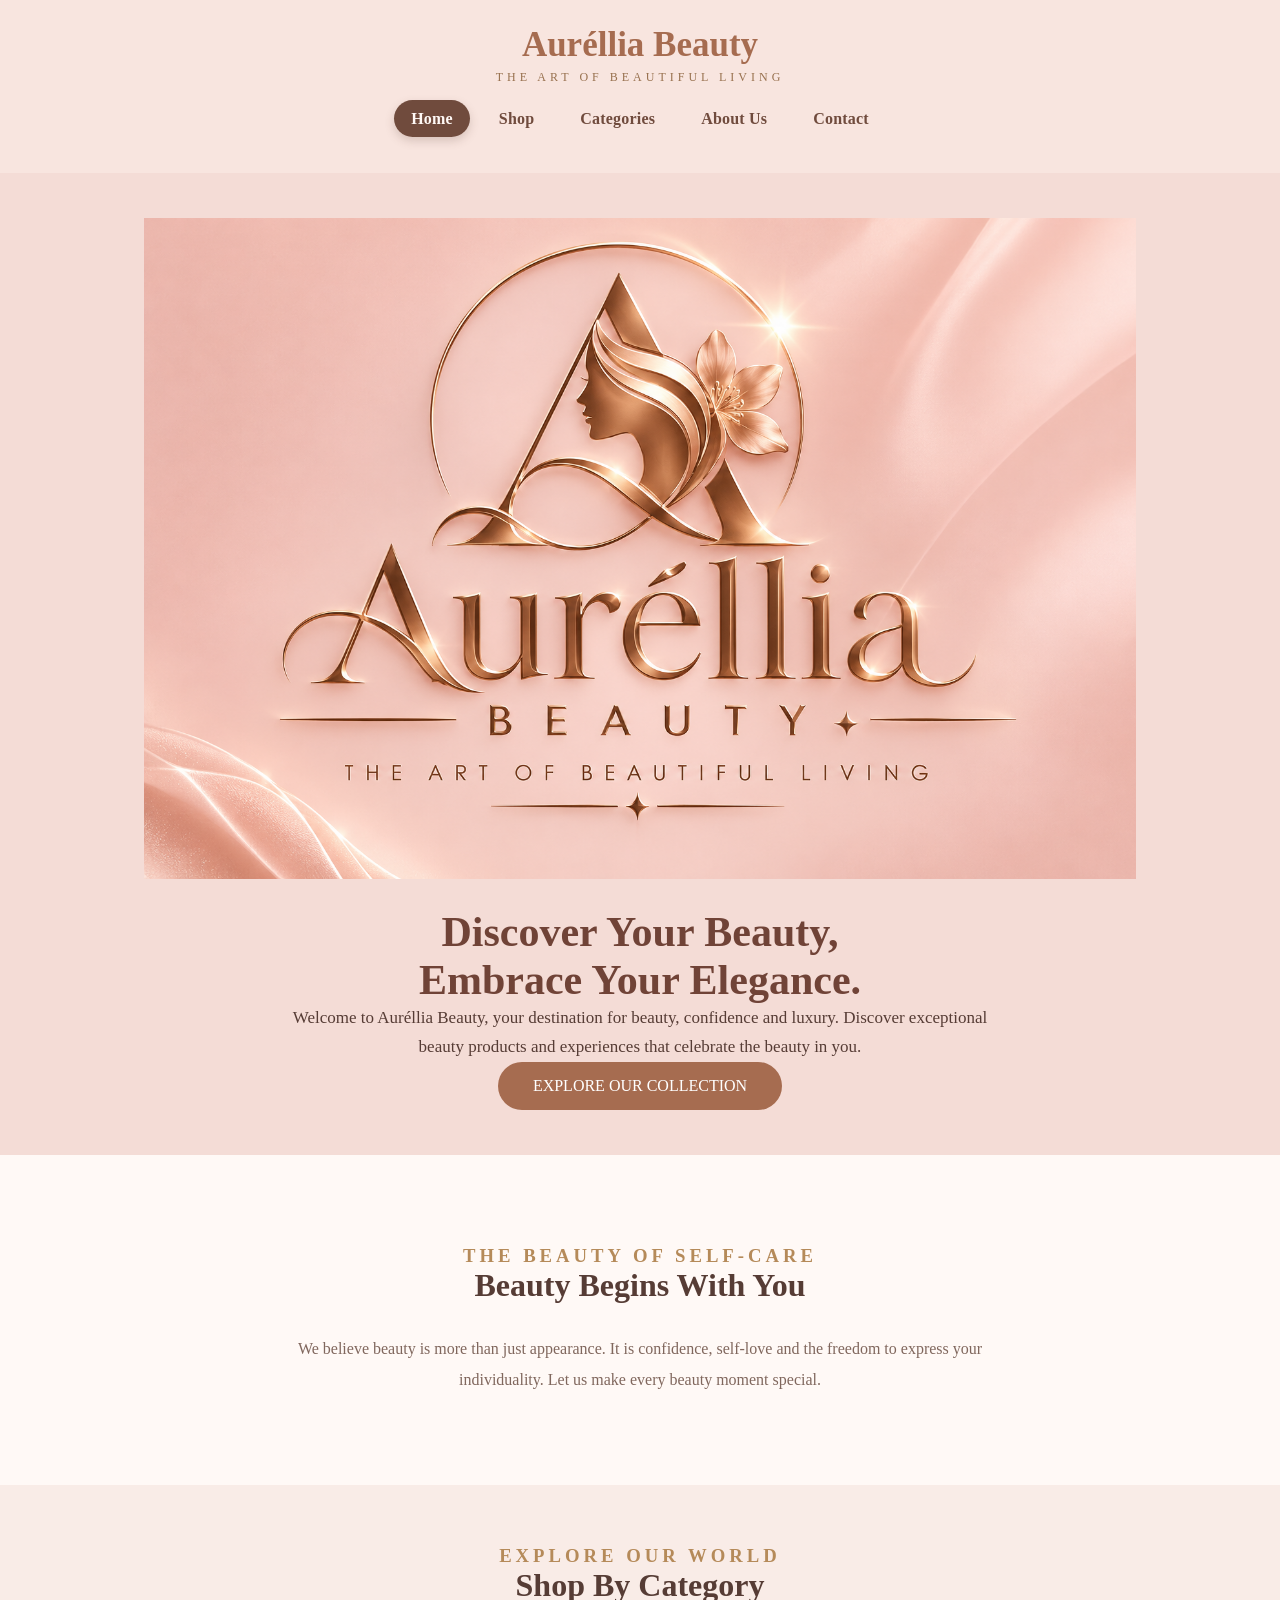
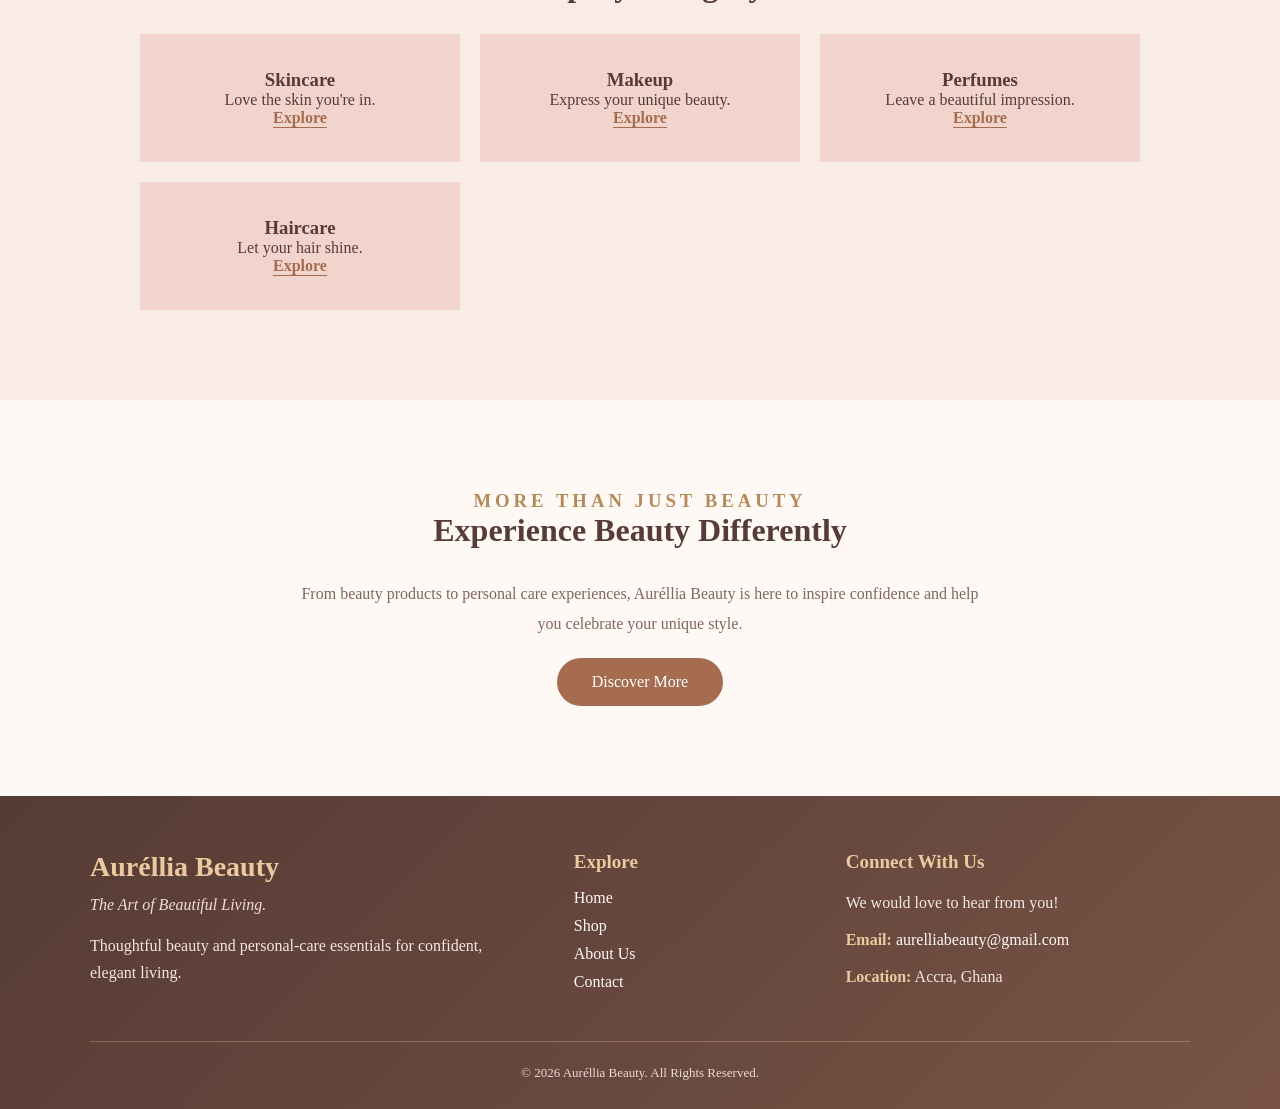
<file: index.html>
<!doctype html>
<!-- Uses the HTML5 standard so modern browsers render the page consistently. -->

<html lang="en">
    <!-- Declares the page language as English for browsers and assistive technology. -->

    <head>
        <!-- Metadata and resources shared by visitors and browsers, but not shown in the page body. -->
        <meta charset="UTF-8" />
        <!-- Ensures accented characters such as "é" display correctly. -->

        <meta name="viewport" content="width=device-width, initial-scale=1.0" />
        <!-- Makes the layout responsive across phones, tablets, and desktop screens. -->

        <title>Auréllia Beauty - Home</title>
        <!-- Defines the page title shown in the browser tab and search results. -->

        <link rel="icon" href="images/favicon.ico" type="image/x-icon" />
        <!-- Uses the site's favicon as the small browser-tab icon. -->

        <link rel="stylesheet" href="css/styles.css" />
        <!-- Loads the shared stylesheet used to style every page on the site. -->
    </head>

    <body>
        <!-- Contains all visible page content. -->

        <!-- Shared site header: introduces the brand and provides primary navigation. -->
        <header>
            <h1>Auréllia Beauty</h1>
            <!-- The site's main heading and primary brand name. -->

            <p>THE ART OF BEAUTIFUL LIVING</p>
            <!-- Short brand tagline displayed beneath the main heading. -->

            <nav>
                <!-- Groups the main links so visitors can move between sections of the website. -->
                <ul class="nav-links">
                    <li><a href="index.html" class="active">Home</a></li>
                    <!-- The active class highlights the current page. -->

                    <li><a href="shop.html">Shop</a></li>
                    <li><a href="#categories">Categories</a></li>
                    <!-- Jumps directly to the product-category section on this page. -->

                    <li><a href="about.html">About Us</a></li>
                    <li><a href="contact.html">Contact</a></li>
                </ul>
            </nav>
        </header>

        <main>
            <!-- Holds the unique content of the home page. -->

            <!-- Hero area: presents the brand and its main call to action. -->
            <section class="hero-section">
                <img
                    src="images/Aurellia Beauty logo.png"
                    alt="Auréllia Beauty Logo"
                    width="2300"
                />
                <!-- The alternative text describes the logo for visitors using screen readers. -->

                <h2>
                    Discover Your Beauty,<br />
                    Embrace Your Elegance.
                </h2>
                <!-- A line break separates the two phrases while preserving the heading. -->

                <p>
                    Welcome to Auréllia Beauty, your destination for beauty,
                    confidence and luxury. Discover exceptional beauty products
                    and experiences that celebrate the beauty in you.
                </p>
                <!-- Introduces the brand and encourages visitors to explore the collection. -->

                <a href="shop.html" class="btn">EXPLORE OUR COLLECTION</a>
                <!-- The styled link directs visitors to the shop page. -->
            </section>

            <!-- Brand message: explains the company's approach to beauty and self-care. -->
            <section class="section-container">
                <h3 class="section-title">THE BEAUTY OF SELF-CARE</h3>
                <!-- Small eyebrow heading that introduces the main section heading. -->

                <h2 class="section-header">Beauty Begins With You</h2>
                <!-- Main heading for the self-care message. -->

                <p class="section-description">
                    We believe beauty is more than just appearance. It is
                    confidence, self-love and the freedom to express your
                    individuality. Let us make every beauty moment special.
                </p>
                <!-- Communicates the values behind the Auréllia Beauty brand. -->
            </section>

            <!-- Product categories: groups the main shopping areas into a responsive grid. -->
            <section
                id="categories"
                class="section-container categories-section"
            >
                <!-- The categories ID provides the destination for the header link. -->

                <h3 class="section-title">EXPLORE OUR WORLD</h3>
                <h2 class="section-header">Shop By Category</h2>

                <ul class="grid-container">
                    <!-- Each list item becomes a category card in the CSS grid. -->
                    <li class="grid-item">
                        <h3>Skincare</h3>
                        <p>Love the skin you're in.</p>
                        <a href="shop.html">Explore</a>
                        <!-- The category links to the shop, where customers can enquire. -->
                    </li>

                    <li class="grid-item">
                        <h3>Makeup</h3>
                        <p>Express your unique beauty.</p>
                        <a href="shop.html">Explore</a>
                    </li>

                    <li class="grid-item">
                        <h3>Perfumes</h3>
                        <p>Leave a beautiful impression.</p>
                        <a href="shop.html">Explore</a>
                    </li>

                    <li class="grid-item">
                        <h3>Haircare</h3>
                        <p>Let your hair shine.</p>
                        <a href="shop.html">Explore</a>
                    </li>
                </ul>
            </section>

            <!-- Closing message: connects the brand with customers who want more support. -->
            <section class="section-container">
                <h3 class="section-title">MORE THAN JUST BEAUTY</h3>
                <h2 class="section-header">Experience Beauty Differently</h2>

                <p class="section-description">
                    From beauty products to personal care experiences, Auréllia
                    Beauty is here to inspire confidence and help you celebrate
                    your unique style.
                </p>

                <br />
                <a href="contact.html" class="btn"> Discover More </a>
                <!-- Directs visitors to the contact form for further enquiries. -->
            </section>
        </main>

        <!-- Shared footer: presents the brand, quick links, contact details, and copyright notice. -->
        <footer>
            <div class="footer-content">
                <div class="footer-brand">
                    <h2>Auréllia Beauty</h2>
                    <p class="footer-tagline">The Art of Beautiful Living.</p>
                    <p>
                        Thoughtful beauty and personal-care essentials for
                        confident, elegant living.
                    </p>
                </div>

                <div class="footer-column">
                    <h3>Explore</h3>
                    <ul class="footer-links">
                        <li><a href="index.html">Home</a></li>
                        <li><a href="shop.html">Shop</a></li>
                        <li><a href="about.html">About Us</a></li>
                        <li><a href="contact.html">Contact</a></li>
                    </ul>
                </div>

                <div class="footer-column">
                    <h3>Connect With Us</h3>
                    <p>We would love to hear from you!</p>
                    <p>
                        <strong>Email:</strong>
                        <a href="mailto:aurelliabeauty@gmail.com">
                            aurelliabeauty@gmail.com
                        </a>
                    </p>
                    <p><strong>Location:</strong> Accra, Ghana</p>
                </div>
            </div>

            <p class="copyright">
                © 2026 Auréllia Beauty. All Rights Reserved.
            </p>
        </footer>
    </body>
</html>
</file>
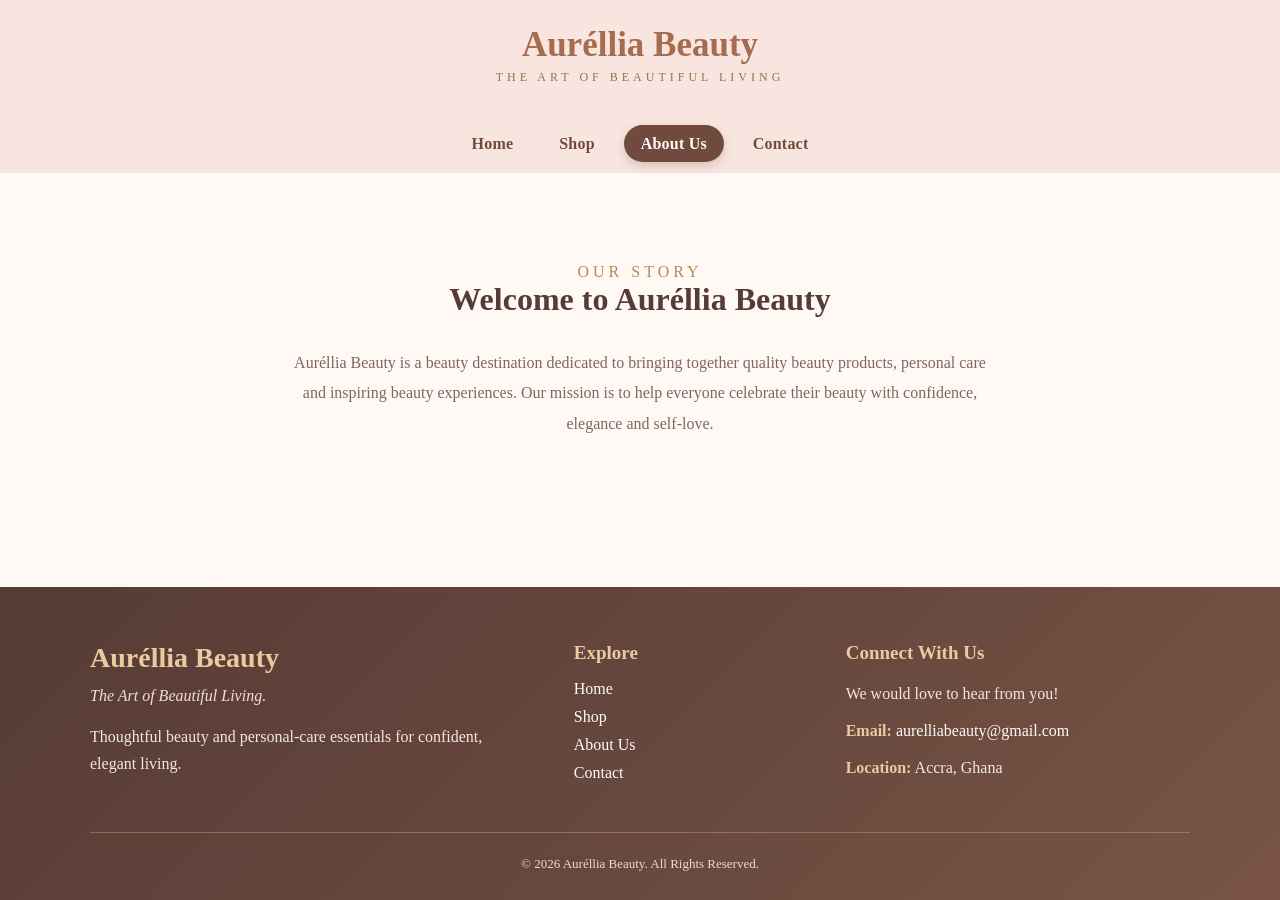
<file: about.html>
<!doctype html>
<!-- Uses the HTML5 standard so modern browsers render the page consistently. -->

<html lang="en">
    <!-- Declares the page language as English for browsers and assistive technology. -->

    <head>
        <!-- Metadata and resources shared by visitors and browsers, but not shown in the page body. -->
        <meta charset="UTF-8" />
        <!-- Ensures accented characters such as "é" display correctly. -->

        <meta name="viewport" content="width=device-width, initial-scale=1.0" />
        <!-- Makes the layout responsive across phones, tablets, and desktop screens. -->

        <title>Auréllia Beauty - About</title>
        <!-- Defines the page title shown in the browser tab and search results. -->

        <link rel="icon" href="images/favicon.ico" type="image/x-icon" />
        <!-- Uses the site's favicon as the small browser-tab icon. -->

        <link rel="stylesheet" href="css/styles.css" />
        <!-- Loads the shared stylesheet used to style every page on the site. -->
    </head>

    <body>
        <!-- Contains all visible page content. -->

        <!-- Shared site header: introduces the brand and provides primary navigation. -->
        <header>
            <h1>Auréllia Beauty</h1>
            <!-- The site's main heading and primary brand name. -->

            <p>THE ART OF BEAUTIFUL LIVING</p>
            <!-- Short brand tagline displayed beneath the main heading. -->

            <nav></nav>
                <!-- Groups the main links so visitors can move between sections of the website. -->
                <ul class="nav-links">
                    <li><a href="index.html">Home</a></li>
                    <li><a href="shop.html">Shop</a></li>
                    <li><a href="about.html" class="active">About Us</a></li>
                    <!-- The active class identifies About Us as the current page. -->

                    <li><a href="contact.html">Contact</a></li>
                </ul>
            </nav>
        </header>

        <main>
            <!-- Holds the unique content of the About Us page. -->

            <!-- Brand story: explains what Auréllia Beauty offers and what it stands for. -->
            <section id="about" class="section-container">
                <!-- The about ID provides a stable target for links to this page's content. -->

                <p class="section-title">OUR STORY</p>
                <!-- Small eyebrow heading that introduces the main section heading. -->

                <h2 class="section-header">Welcome to Auréllia Beauty</h2>
                <!-- Main heading for the brand story. -->

                <p class="section-description">
                    Auréllia Beauty is a beauty destination dedicated to
                    bringing together quality beauty products, personal care and
                    inspiring beauty experiences. Our mission is to help
                    everyone celebrate their beauty with confidence, elegance
                    and self-love.
                </p>
                <!-- Summarises the company's purpose, products, and core values. -->
            </section>
        </main>

        <!-- Shared footer: presents the brand, quick links, contact details, and copyright notice. -->
        <footer>
            <div class="footer-content">
                <div class="footer-brand">
                    <h2>Auréllia Beauty</h2>
                    <p class="footer-tagline">The Art of Beautiful Living.</p>
                    <p>
                        Thoughtful beauty and personal-care essentials for
                        confident, elegant living.
                    </p>
                </div>

                <div class="footer-column">
                    <h3>Explore</h3>
                    <ul class="footer-links">
                        <li><a href="index.html">Home</a></li>
                        <li><a href="shop.html">Shop</a></li>
                        <li><a href="about.html">About Us</a></li>
                        <li><a href="contact.html">Contact</a></li>
                    </ul>
                </div>

                <div class="footer-column">
                    <h3>Connect With Us</h3>
                    <p>We would love to hear from you!</p>
                    <p>
                        <strong>Email:</strong>
                        <a href="mailto:aurelliabeauty@gmail.com">
                            aurelliabeauty@gmail.com
                        </a>
                    </p>
                    <p><strong>Location:</strong> Accra, Ghana</p>
                </div>
            </div>

            <p class="copyright">
                © 2026 Auréllia Beauty. All Rights Reserved.
            </p>
        </footer>
    </body>
</html>
</file>
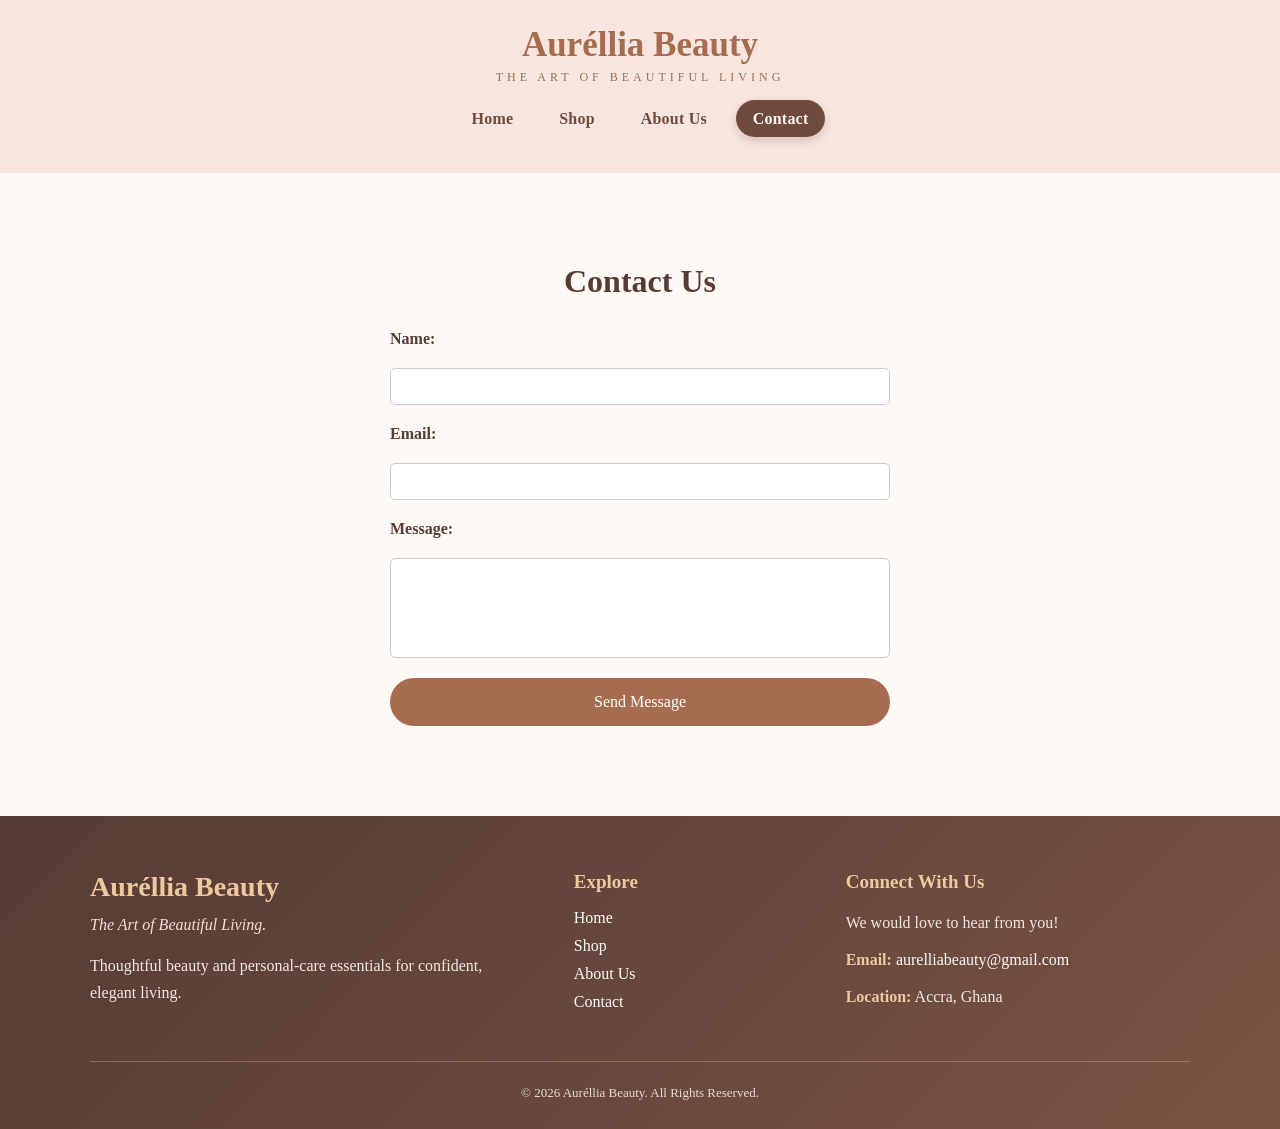
<file: contact.html>
<!doctype html>
<!-- Uses the HTML5 standard so modern browsers render the page consistently. -->

<html lang="en">
    <!-- Declares the page language as English for browsers and assistive technology. -->

    <head>
        <!-- Metadata and resources shared by visitors and browsers, but not shown in the page body. -->
        <meta charset="UTF-8" />
        <!-- Ensures accented characters such as "é" display correctly. -->

        <meta name="viewport" content="width=device-width, initial-scale=1.0" />
        <!-- Makes the layout responsive across phones, tablets, and desktop screens. -->

        <title>Auréllia Beauty - Contact</title>
        <!-- Defines the page title shown in the browser tab and search results. -->

        <link rel="icon" href="images/favicon.ico" type="image/x-icon" />
        <!-- Uses the site's favicon as the small browser-tab icon. -->

        <link rel="stylesheet" href="css/styles.css" />
        <!-- Loads the shared stylesheet used to style every page on the site. -->
    </head>

    <body>
        <!-- Contains all visible page content. -->

        <!-- Shared site header: introduces the brand and provides primary navigation. -->
        <header>
            <h1>Auréllia Beauty</h1>
            <!-- The site's main heading and primary brand name. -->

            <p>THE ART OF BEAUTIFUL LIVING</p>
            <!-- Short brand tagline displayed beneath the main heading. -->

            <nav>
                <!-- Groups the main links so visitors can move between sections of the website. -->
                <ul class="nav-links">
                    <li><a href="index.html">Home</a></li>
                    <li><a href="shop.html">Shop</a></li>
                    <li><a href="about.html">About Us</a></li>

                    <li><a href="contact.html" class="active">Contact</a></li>
                    <!-- The active class identifies Contact as the current page. -->
                </ul>
            </nav>
        </header>

        <main>
            <!-- Holds the unique content of the Contact page. -->

            <!-- Enquiry form: lets visitors send the business a message. -->
            <section class="section-container">
                <h2 class="section-header">Contact Us</h2>
                <!-- Main heading for the enquiry form. -->

                <form action="">
                    <!-- The action is a placeholder for a future form-processing endpoint. -->

                    <label for="name">Name:</label>
                    <input type="text" id="name" name="name" required />
                    <!-- The for attribute links the label to its input for better accessibility. -->

                    <label for="email">Email:</label>
                    <input type="email" id="email" name="email" required />
                    <!-- The email input validates the address and requires a value. -->

                    <label for="message">Message:</label>
                    <textarea id="message" name="message" required></textarea>
                    <!-- The textarea captures the visitor's enquiry and requires a value. -->

                    <button type="submit" class="btn form-btn">
                        Send Message
                    </button>
                    <!-- Submitting the form sends the completed enquiry to the configured endpoint. -->
                </form>
            </section>
        </main>

        <!-- Shared footer: presents the brand, quick links, contact details, and copyright notice. -->
        <footer>
            <div class="footer-content">
                <div class="footer-brand">
                    <h2>Auréllia Beauty</h2>
                    <p class="footer-tagline">The Art of Beautiful Living.</p>
                    <p>
                        Thoughtful beauty and personal-care essentials for
                        confident, elegant living.
                    </p>
                </div>

                <div class="footer-column">
                    <h3>Explore</h3>
                    <ul class="footer-links">
                        <li><a href="index.html">Home</a></li>
                        <li><a href="shop.html">Shop</a></li>
                        <li><a href="about.html">About Us</a></li>
                        <li><a href="contact.html">Contact</a></li>
                    </ul>
                </div>

                <div class="footer-column">
                    <h3>Connect With Us</h3>
                    <p>We would love to hear from you!</p>
                    <p>
                        <strong>Email:</strong>
                        <a href="mailto:aurelliabeauty@gmail.com">
                            aurelliabeauty@gmail.com
                        </a>
                    </p>
                    <p><strong>Location:</strong> Accra, Ghana</p>
                </div>
            </div>

            <p class="copyright">
                © 2026 Auréllia Beauty. All Rights Reserved.
            </p>
        </footer>
    </body>
</html>
</file>
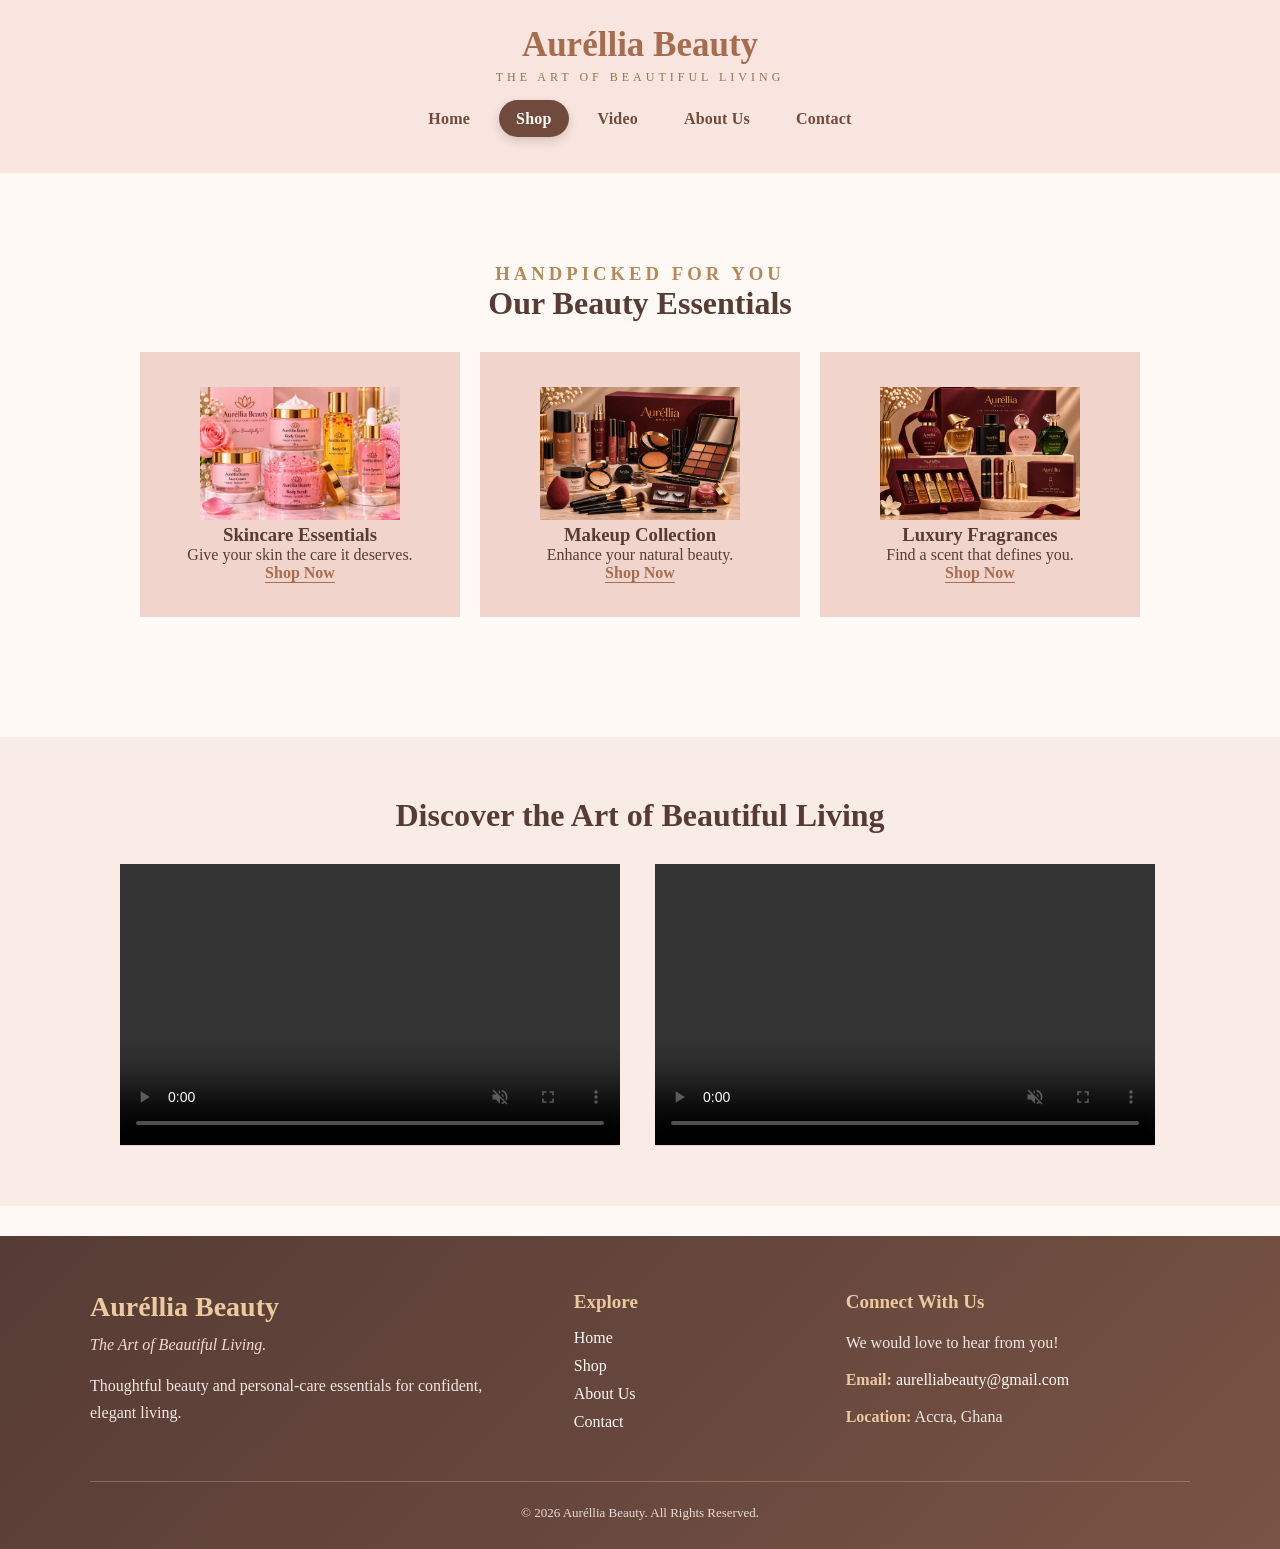
<file: shop.html>
<!doctype html>
<!-- Uses the HTML5 standard so modern browsers render the page consistently. -->

<html lang="en">
    <!-- Declares the page language as English for browsers and assistive technology. -->

    <head>
        <!-- Metadata and resources shared by visitors and browsers, but not shown in the page body. -->
        <meta charset="UTF-8" />
        <!-- Ensures accented characters such as "é" display correctly. -->

        <meta name="viewport" content="width=device-width, initial-scale=1.0" />
        <!-- Makes the layout responsive across phones, tablets, and desktop screens. -->

        <title>Auréllia Beauty - Shop</title>
        <!-- Defines the page title shown in the browser tab and search results. -->

        <link rel="icon" href="images/favicon.ico" type="image/x-icon" />
        <!-- Uses the site's favicon as the small browser-tab icon. -->

        <link rel="stylesheet" href="css/styles.css" />
        <!-- Loads the shared stylesheet used to style every page on the site. -->
    </head>

    <body>
        <!-- Contains all visible page content. -->

        <!-- Shared site header: introduces the brand and provides primary navigation. -->
        <header>
            <h1>Auréllia Beauty</h1>
            <!-- The site's main heading and primary brand name. -->

            <p>THE ART OF BEAUTIFUL LIVING</p>
            <!-- Short brand tagline displayed beneath the main heading. -->

            <nav>
                <!-- Groups the main links so visitors can move between sections of the website. -->
                <ul class="nav-links">
                    <li><a href="index.html">Home</a></li>
                    <li><a href="shop.html" class="active">Shop</a></li>
                    <!-- The active class identifies Shop as the current page. -->

                    <li><a href="#video">Video</a></li>
                    <!-- Jumps directly to the promotional video lower on this page. -->

                    <li><a href="about.html">About Us</a></li>
                    <li><a href="contact.html">Contact</a></li>
                </ul>
            </nav>
        </header>

        <main>
            <!-- Holds the unique content of the Shop page. -->

            <!-- Featured collections: presents the main product groups as a responsive grid. -->
            <section class="section-container">
                <h3 class="section-title">HANDPICKED FOR YOU</h3>
                <!-- Small eyebrow heading that introduces the product collection. -->

                <h2 class="section-header">Our Beauty Essentials</h2>
                <!-- Main heading for the featured collections. -->

                <ul class="grid-container">
                    <!-- The list provides semantic grouping while CSS arranges the items as cards. -->
                    <li class="grid-item">
                        <img
                            src="images/product1.png"
                            alt="Skin care"
                            width="600"
                        />
                        <!-- Descriptive alt text identifies the collection for screen-reader users. -->

                        <h3>Skincare Essentials</h3>
                        <p>Give your skin the care it deserves.</p>

                        <a href="contact.html">Shop Now</a>
                        <!-- The static site currently routes purchase enquiries to the contact page. -->
                    </li>

                    <li class="grid-item">
                        <img
                            src="images/product2.png"
                            alt="Makeup"
                            width="600"
                        />
                        <!-- Descriptive alt text identifies the collection for screen-reader users. -->

                        <h3>Makeup Collection</h3>
                        <p>Enhance your natural beauty.</p>

                        <a href="contact.html">Shop Now</a>
                    </li>

                    <li class="grid-item">
                        <img
                            src="images/product3.png"
                            alt="Makeup"
                            width="600"
                        />
                        <!-- Descriptive alt text identifies the collection for screen-reader users. -->

                        <h3>Luxury Fragrances</h3>
                        <p>Find a scent that defines you.</p>

                        <a href="contact.html">Shop Now</a>
                    </li>
                </ul>
            </section>

            <!-- Promotional video: reinforces the brand message with a visual experience. -->
            <section class="section-container video-section" id="video">
                <!-- The video ID provides the destination for the navigation link. -->

                <h2 class="section-header">
                    Discover the Art of Beautiful Living
                </h2>
                <!-- Heading for the video section. -->

                <div class="video-grid">
                    <video
                        src="video/video_1.mp4"
                        width="500"
                        height="300"
                        autoplay
                        controls
                        loop
                        muted
                        playsinline
                        aria-label="Auréllia Beauty promotional video"
                    >
                        Your browser does not support the video element.
                    </video>

                    <video
                        src="video/video_2.mp4"
                        width="500"
                        height="300"
                        autoplay
                        controls
                        loop
                        muted
                        playsinline
                        aria-label="Auréllia Beauty product video"
                    >
                        Your browser does not support the video element.
                    </video>
                </div>
            </section>
        </main>

        <!-- Shared footer: presents the brand, quick links, contact details, and copyright notice. -->
        <footer>
            <div class="footer-content">
                <div class="footer-brand">
                    <h2>Auréllia Beauty</h2>
                    <p class="footer-tagline">The Art of Beautiful Living.</p>
                    <p>
                        Thoughtful beauty and personal-care essentials for
                        confident, elegant living.
                    </p>
                </div>

                <div class="footer-column">
                    <h3>Explore</h3>
                    <ul class="footer-links">
                        <li><a href="index.html">Home</a></li>
                        <li><a href="shop.html">Shop</a></li>
                        <li><a href="about.html">About Us</a></li>
                        <li><a href="contact.html">Contact</a></li>
                    </ul>
                </div>

                <div class="footer-column">
                    <h3>Connect With Us</h3>
                    <p>We would love to hear from you!</p>
                    <p>
                        <strong>Email:</strong>
                        <a href="mailto:aurelliabeauty@gmail.com">
                            aurelliabeauty@gmail.com
                        </a>
                    </p>
                    <p><strong>Location:</strong> Accra, Ghana</p>
                </div>
            </div>

            <p class="copyright">
                © 2026 Auréllia Beauty. All Rights Reserved.
            </p>
        </footer>
    </body>
</html>
</file>
<file: css/styles.css>
html {
    scroll-behavior: smooth;
}

* {
    margin: 0;
    padding: 0;
    box-sizing: border-box;
}

body {
    margin: 0;
    font-family: Georgia, serif;
    background-color: #fff9f6;
    color: #563c35;
    width: 100%;
    min-height: 100vh;
    display: flex;
    flex-direction: column;
}

main {
    flex: 1;
}

header {
    background-color: #f8e5df;
    padding: 20px;
    text-align: center;
}

header h1 {
    color: #a66c50;
    font-size: 35px;
    margin: 5px;
}

header p {
    color: #98714f;
    letter-spacing: 4px;
    font-size: 12px;
}

nav {
    padding: 15px;
    /* background-color: red; */
    max-width: 600px;
    margin: 10px auto;
    width: 100%;
}

.nav-links {
    display: flex;
    justify-content: center;
    align-items: center;
    gap: 12px;
    list-style: none;
    flex-wrap: wrap;
}

.nav-links a {
    position: relative;
    color: #704b3d;
    text-decoration: none;
    font-weight: bold;
    letter-spacing: 0.2px;
    padding: 10px 17px;
    border-radius: 22px;
    transition:
        background-color 0.25s ease,
        color 0.25s ease,
        transform 0.25s ease,
        box-shadow 0.25s ease;
}

.nav-links a:hover:not(.active) {
    background-color: rgb(166 108 80 / 12%);
    color: #563c35;
    transform: translateY(-2px);
}

.nav-links a.active {
    background-color: #704b3d;
    color: #fff9f6;
    box-shadow: 0 4px 10px rgb(104 72 62 / 22%);
}

.hero-section {
    background-color: #f4dcd6;
    padding: 45px 20px;
    text-align: center;
    max-width: 1300px;
    margin: 0 auto;
}

.hero-section img {
    max-width: 80%;
    height: auto;
}

.hero-section h2 {
    font-size: 42px;
    color: #704337;
    margin-top: 25px;
}

.hero-section p {
    font-size: 17px;
    max-width: 700px;
    margin: auto;
    line-height: 1.7;
}

.btn {
    background-color: #a66c50;
    color: white;
    padding: 15px 35px;
    text-decoration: none;
    border-radius: 30px;
    display: inline-block;
    font: inherit;
    cursor: pointer;
    transition:
        background-color 0.25s ease,
        transform 0.25s ease,
        box-shadow 0.25s ease;
}

.btn:hover {
    background-color: #704b3d;
    transform: translateY(-3px);
    box-shadow: 0 7px 16px rgb(104 72 62 / 30%);
}

.btn:active {
    transform: translateY(-1px);
    box-shadow: 0 3px 8px rgb(104 72 62 / 25%);
}

.section-container {
    max-width: 1300px;
    margin: 30px auto;
    padding: 60px 20px;
    text-align: center;
}

.section-title {
    color: #b58a59;
    letter-spacing: 4px;
}

.section-header {
    font-size: 32px;
    margin-bottom: 30px;
}

.section-description {
    max-width: 700px;
    margin: auto;
    line-height: 1.9;
    color: #80675d;
}

.categories-section,
.video-section {
    background-color: #f9ece7;
}

.grid-container {
    display: grid;
    grid-template-columns: repeat(auto-fit, minmax(300px, 1fr));
    gap: 20px;
    max-width: 1000px;
    margin: 30px auto;
    list-style: none;
}

.grid-item {
    background-color: #f1d5cd;
    padding: 35px;
}

.grid-item img {
    max-width: 80%;
    height: auto;
}

.grid-item a {
    color: #a66c50;
    font-weight: bold;
    text-decoration-thickness: 1px;
    text-underline-offset: 4px;
    transition:
        color 0.25s ease,
        transform 0.25s ease;
}

.grid-item a:hover {
    color: #563c35;
    transform: translateY(-1px);
}

a:focus-visible,
button:focus-visible,
input:focus-visible,
textarea:focus-visible {
    outline: 3px solid #b58a59;
    outline-offset: 3px;
}

.video-grid {
    display: grid;
    grid-template-columns: repeat(2, minmax(0, 1fr));
    gap: 30px;
    max-width: 1040px;
    margin: 30px auto 0;
}

video {
    width: 100%;
    max-width: 500px;
    height: auto;
    aspect-ratio: 16 / 9;
    object-fit: cover;
    background-color: #f1d5cd;
}

@media (max-width: 700px) {
    .video-grid {
        grid-template-columns: 1fr;
    }
}

form {
    max-width: 500px;
    margin: auto;
    text-align: left;
    display: flex;
    flex-direction: column;
    gap: 20px;
}

form label {
    font-weight: bold;
}

form input,
form textarea {
    padding: 10px;
    border: 1px solid #ccc;
    border-radius: 5px;
}

form textarea {
    resize: none;
    min-height: 100px;
}

.form-btn {
    background-color: #a66c50;
    border: none;
    cursor: pointer;
}

footer {
    background: linear-gradient(135deg, #563c35, #68483e 55%, #795444);
    color: #fff9f6;
    padding: 55px 20px 25px;
    text-align: left;
}

.footer-content {
    display: grid;
    grid-template-columns: 1.6fr 0.8fr 1.3fr;
    gap: 60px;
    max-width: 1100px;
    margin: 0 auto;
}

.footer-brand h2,
.footer-column h3 {
    color: #edc9a0;
}

.footer-brand h2 {
    margin-bottom: 8px;
    font-size: 28px;
}

.footer-column h3 {
    margin-bottom: 16px;
    font-size: 19px;
}

.footer-tagline {
    color: #f4dcd6 !important;
    font-style: italic;
    margin-bottom: 14px;
}

footer p {
    color: #f3e7e3;
    line-height: 1.7;
}

.footer-column p {
    margin-bottom: 10px;
}

.footer-column strong {
    color: #edc9a0;
}

.footer-links {
    list-style: none;
    padding: 0;
}

.footer-links li {
    margin-bottom: 10px;
}

.footer-links a,
.footer-column a {
    color: #fff9f6;
    text-decoration: none;
    transition:
        color 0.25s ease,
        transform 0.25s ease;
}

.footer-links a:hover,
.footer-column a:hover {
    color: #edc9a0;
}

.footer-links a:hover {
    transform: translateX(4px);
}

.copyright {
    max-width: 1100px;
    margin: 40px auto 0;
    padding-top: 20px;
    border-top: 1px solid rgb(237 201 160 / 30%);
    color: #eadbd6 !important;
    font-size: 13px;
    text-align: center;
}

@media (max-width: 700px) {
    .footer-content {
        grid-template-columns: 1fr;
        gap: 30px;
        text-align: center;
    }

    .footer-links a:hover {
        transform: none;
    }
}
</file>
